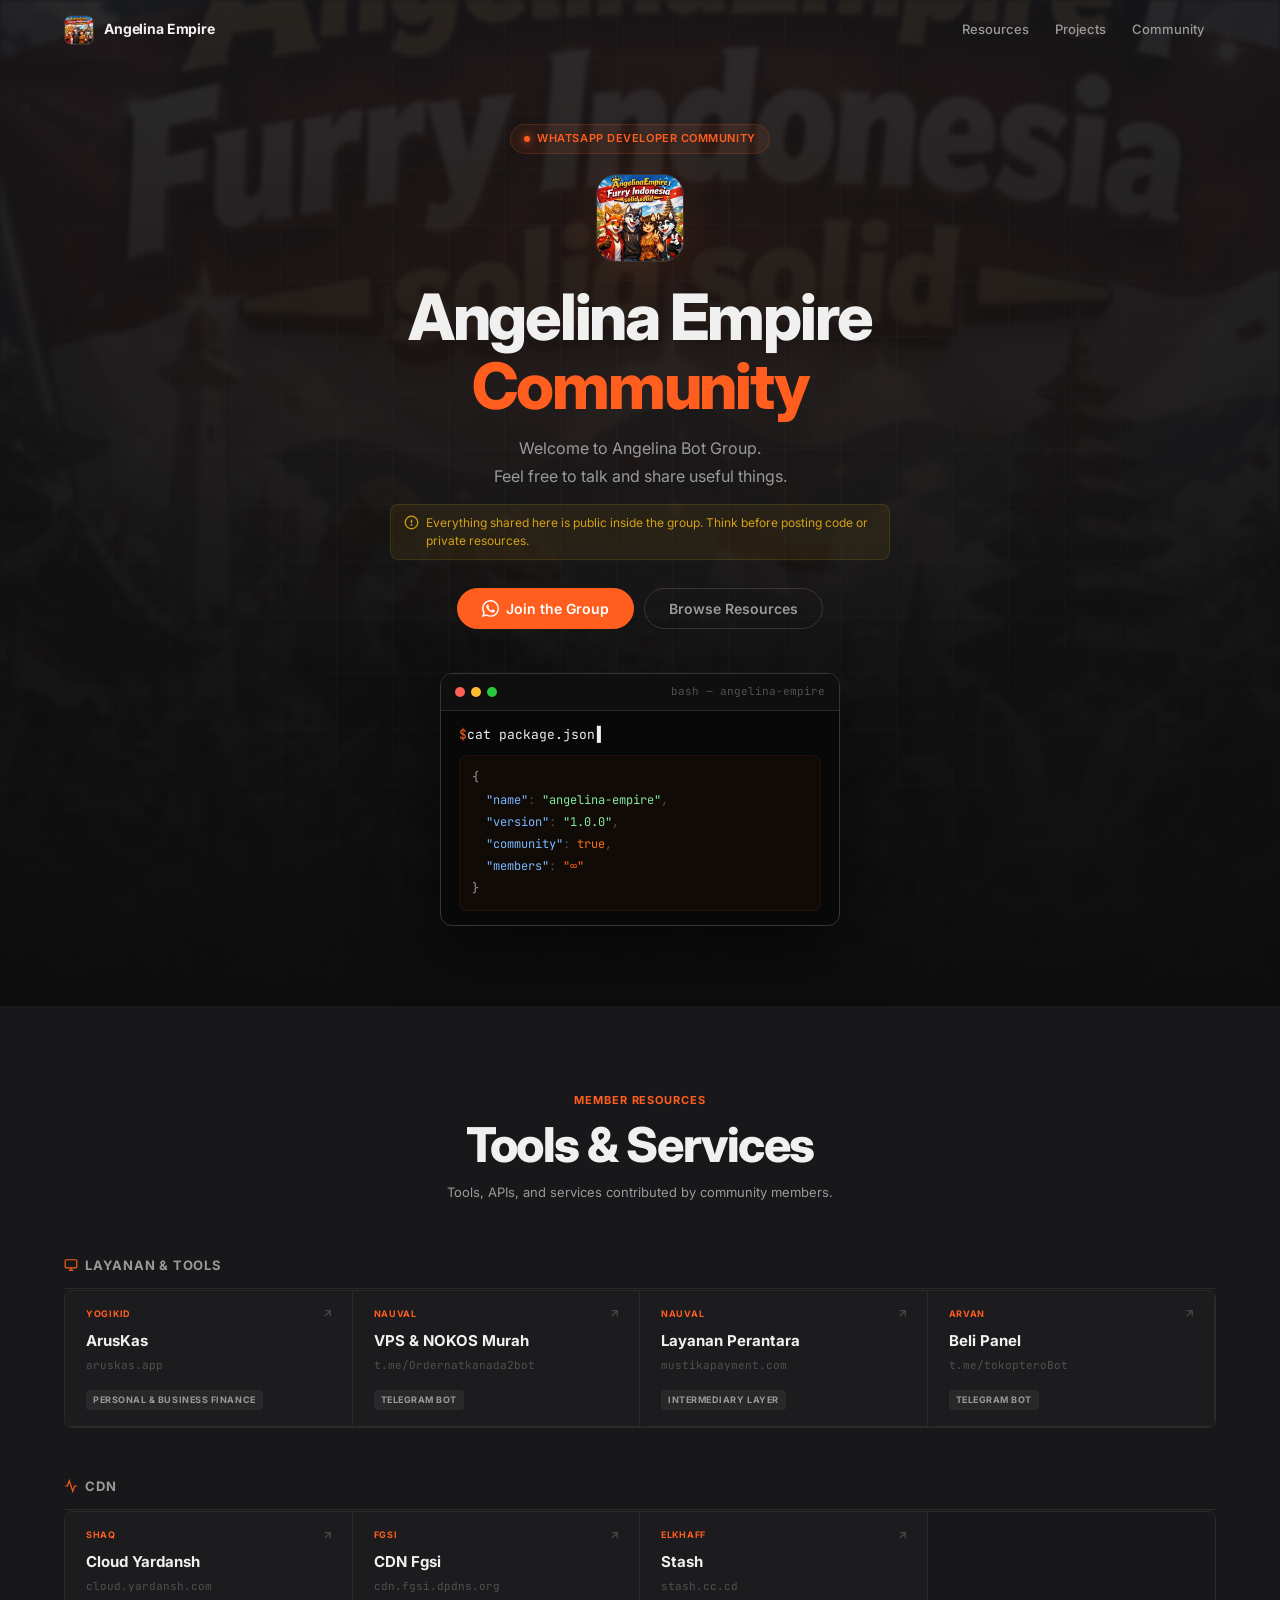
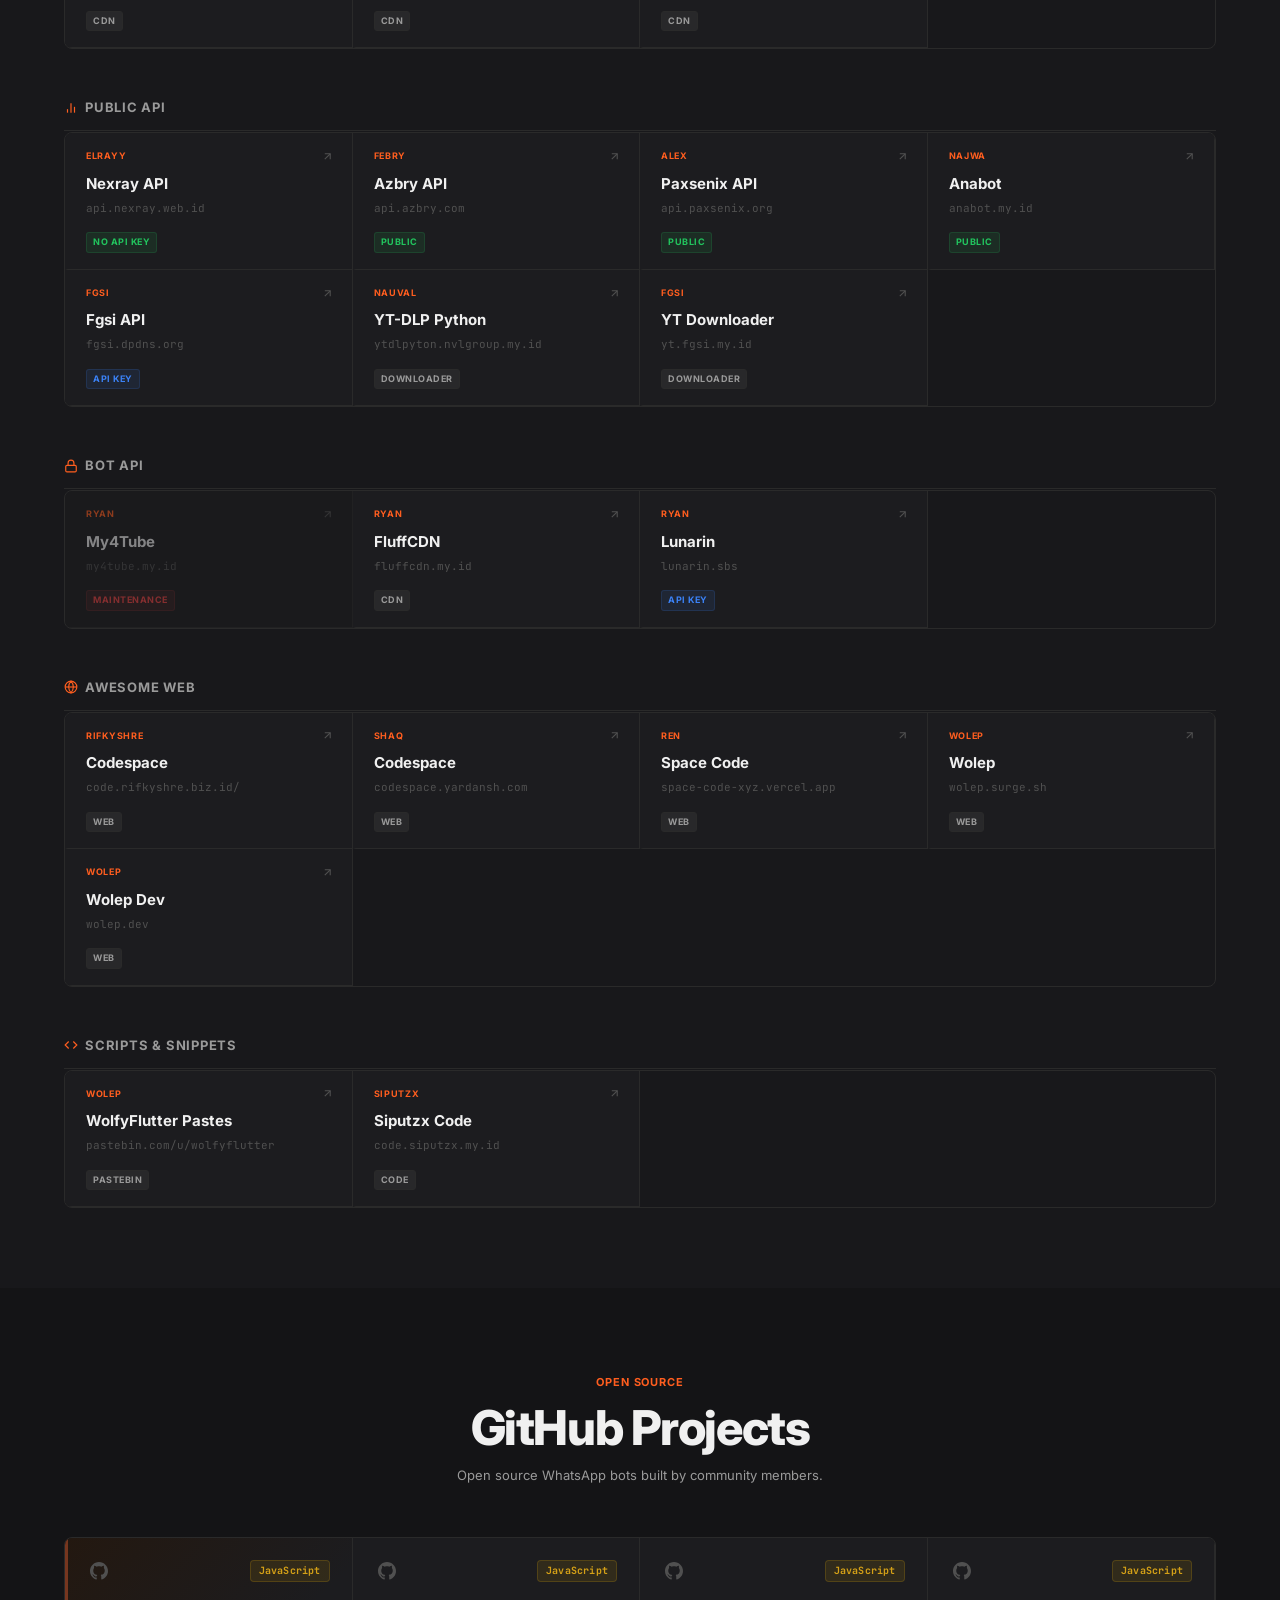
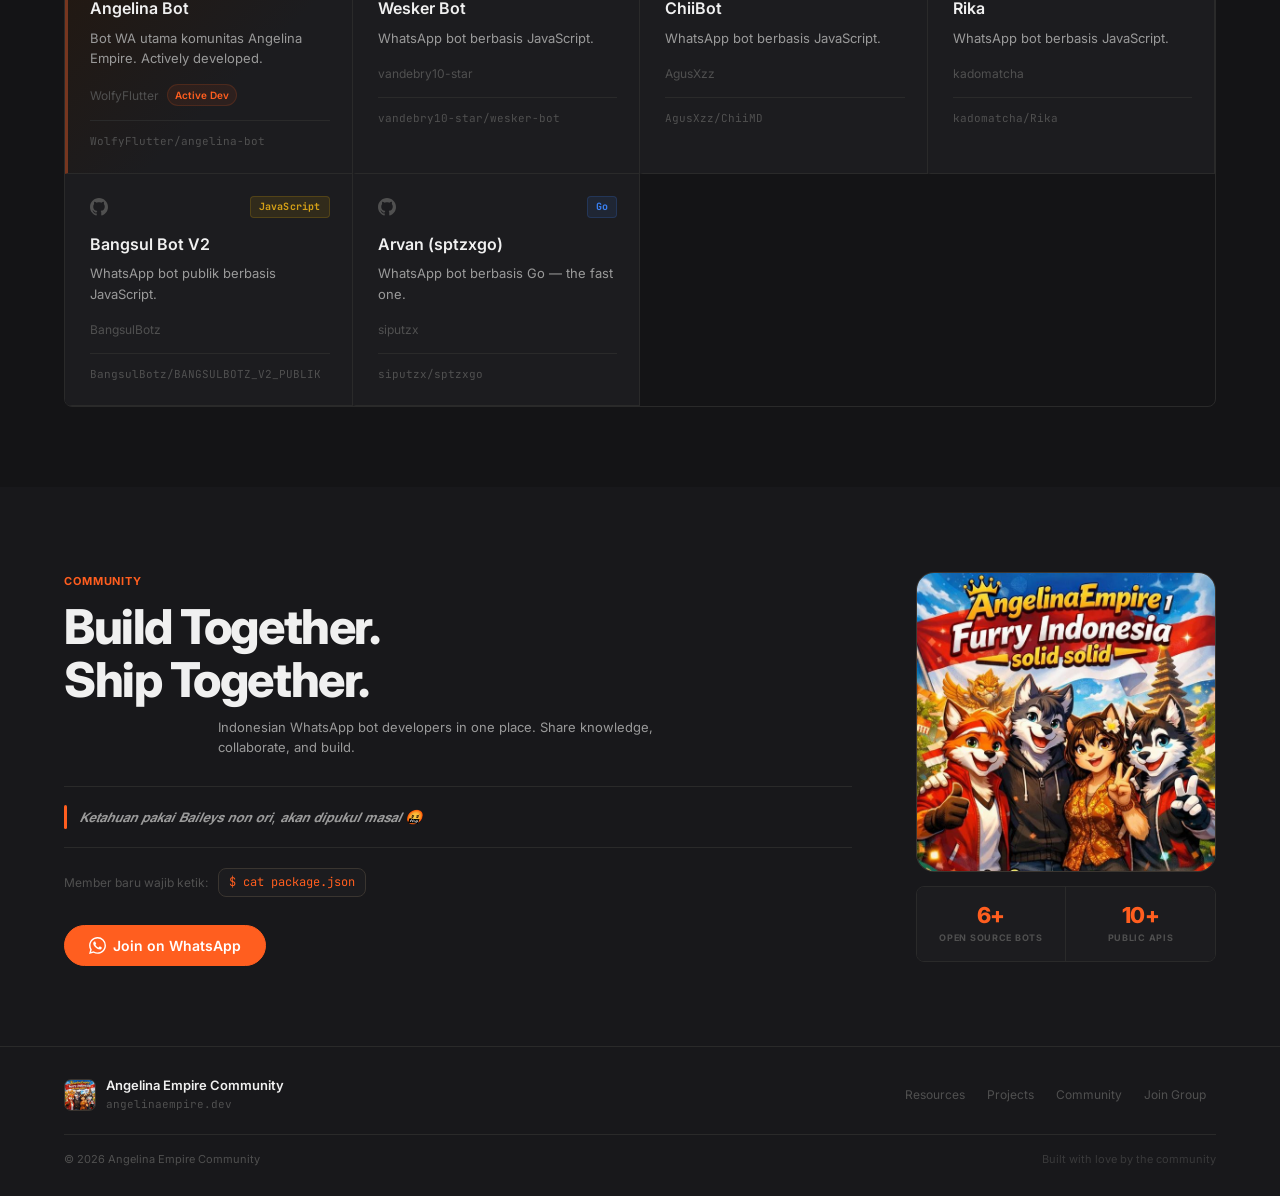
<file: index.html>
<!DOCTYPE html>
<html lang="id">
<head>
  <meta charset="UTF-8">
  <meta name="viewport" content="width=device-width, initial-scale=1.0">
  <meta name="description" content="Angelina Empire Community — Komunitas developer WhatsApp Bot Indonesia. Resources, API, CDN, dan open source projects.">
  <meta property="og:title" content="Angelina Empire Community">
  <meta property="og:description" content="Komunitas developer WhatsApp Bot Indonesia. Resources, API, CDN, dan open source projects.">
  <meta property="og:image" content="https://www.angelinaempire.dev/assets/og-image.png">
  <meta property="og:image:width" content="1200">
  <meta property="og:image:height" content="630">
  <meta name="twitter:image" content="https://www.angelinaempire.dev/assets/og-image.png">
  <meta property="og:url" content="https://angelinaempire.dev">
  <meta name="twitter:card" content="summary_large_image">
  <title>Angelina Empire Community</title>
  <link rel="icon" type="image/x-icon" href="/favicon.ico">
  <link rel="apple-touch-icon" href="/favicon.ico">
  <link rel="shortcut icon" href="/favicon.ico">
  <link rel="preconnect" href="https://fonts.googleapis.com">
  <link rel="preconnect" href="https://fonts.gstatic.com" crossorigin>
  <link href="https://fonts.googleapis.com/css2?family=Inter:wght@300;400;500;600;700;800;900&family=JetBrains+Mono:wght@400;500;600&display=swap" rel="stylesheet">
  <link rel="stylesheet" href="style.css">
</head>
<body>

  <!-- NAV -->
  <nav class="nav" id="nav">
    <div class="nav-container">
      <a href="#" class="nav-brand">
        <img src="/assets/logo.jpeg" alt="Angelina Empire" class="nav-logo">
        <span class="nav-title">Angelina Empire</span>
      </a>
      <div class="nav-links">
        <a href="#resources" class="nav-link">Resources</a>
        <a href="#projects" class="nav-link">Projects</a>
        <a href="#community" class="nav-link">Community</a>
      </div>
      <button class="nav-hamburger" id="hamburger" aria-label="Toggle menu">
        <span></span><span></span><span></span>
      </button>
    </div>
  </nav>

  <!-- MOBILE MENUU -->
  <div class="mobile-menu" id="mobileMenu">
    <a href="#resources" class="mobile-link">Resources</a>
    <a href="#projects" class="mobile-link">Projects</a>
    <a href="#community" class="mobile-link">Community</a>
    <a href="#community" class="mobile-link">Join the Community</a>
  </div>

  <!-- HERO -->
  <section class="hero" id="home">
    <div class="hero-bg">
      <img src="/assets/hero.jpeg" alt="" class="hero-bg-img" aria-hidden="true">
      <div class="hero-bg-overlay"></div>
      <div class="hero-grid-overlay"></div>
    </div>
    <div class="hero-content">
      <div class="hero-badge">
        <span class="badge-dot"></span>
        WhatsApp Developer Community
      </div>
      <img src="/assets/logo.jpeg" alt="Angelina Empire Community" class="hero-avatar">
      <h1 class="hero-title">
        Angelina Empire<br>
        <span class="hero-title-accent">Community</span>
      </h1>
      <p class="hero-desc">
        Welcome to Angelina Bot Group.<br>
        Feel free to talk and share useful things.
      </p>
      <div class="hero-notice">
        <svg width="15" height="15" viewBox="0 0 24 24" fill="none" stroke="currentColor" stroke-width="2" stroke-linecap="round" stroke-linejoin="round" aria-hidden="true"><circle cx="12" cy="12" r="10"/><line x1="12" y1="8" x2="12" y2="12"/><circle cx="12" cy="16" r="0.5" fill="currentColor"/></svg>
        Everything shared here is public inside the group. Think before posting code or private resources.
      </div>
      <div class="hero-actions">
        <a href="https://chat.whatsapp.com/FkUKtysLpDe4QeLFT6Z0Zv" target="_blank" rel="noopener" class="btn btn-primary btn-lg">
          <svg width="17" height="17" viewBox="0 0 24 24" fill="currentColor" aria-hidden="true"><path d="M17.472 14.382c-.297-.149-1.758-.867-2.03-.967-.273-.099-.471-.148-.67.15-.197.297-.767.966-.94 1.164-.173.199-.347.223-.644.075-.297-.15-1.255-.463-2.39-1.475-.883-.788-1.48-1.761-1.653-2.059-.173-.297-.018-.458.13-.606.134-.133.298-.347.446-.52.149-.174.198-.298.298-.497.099-.198.05-.371-.025-.52-.075-.149-.669-1.612-.916-2.207-.242-.579-.487-.5-.669-.51-.173-.008-.371-.01-.57-.01-.198 0-.52.074-.792.372-.272.297-1.04 1.016-1.04 2.479 0 1.462 1.065 2.875 1.213 3.074.149.198 2.096 3.2 5.077 4.487.709.306 1.262.489 1.694.625.712.227 1.36.195 1.871.118.571-.085 1.758-.719 2.006-1.413.248-.694.248-1.289.173-1.413-.074-.124-.272-.198-.57-.347m-5.421 7.403h-.004a9.87 9.87 0 01-5.031-1.378l-.361-.214-3.741.982.998-3.648-.235-.374a9.86 9.86 0 01-1.51-5.26c.001-5.45 4.436-9.884 9.888-9.884 2.64 0 5.122 1.03 6.988 2.898a9.825 9.825 0 012.893 6.994c-.003 5.45-4.437 9.884-9.885 9.884m8.413-18.297A11.815 11.815 0 0012.05 0C5.495 0 .16 5.335.157 11.892c0 2.096.547 4.142 1.588 5.945L.057 24l6.305-1.654a11.882 11.882 0 005.683 1.448h.005c6.554 0 11.89-5.335 11.893-11.893a11.821 11.821 0 00-3.48-8.413z"/></svg>
          Join the Group
        </a>
        <a href="#resources" class="btn btn-ghost btn-lg">Browse Resources</a>
      </div>
      <div class="hero-terminal">
        <div class="terminal-header">
          <span class="terminal-dot red"></span>
          <span class="terminal-dot yellow"></span>
          <span class="terminal-dot green"></span>
          <span class="terminal-title">bash — angelina-empire</span>
        </div>
        <div class="terminal-body">
          <div class="terminal-line">
            <span class="t-prompt">$</span>
            <span class="t-cmd"> cat package.json</span>
            <span class="t-cursor">▌</span>
          </div>
          <div class="terminal-output">
            <span class="t-brace">{</span><br>
            &nbsp;&nbsp;<span class="t-key">"name"</span><span class="t-colon">:</span> <span class="t-str">"angelina-empire"</span><span class="t-colon">,</span><br>
            &nbsp;&nbsp;<span class="t-key">"version"</span><span class="t-colon">:</span> <span class="t-str">"1.0.0"</span><span class="t-colon">,</span><br>
            &nbsp;&nbsp;<span class="t-key">"community"</span><span class="t-colon">:</span> <span class="t-bool">true</span><span class="t-colon">,</span><br>
            &nbsp;&nbsp;<span class="t-key">"members"</span><span class="t-colon">:</span> <span class="t-num">"∞"</span><br>
            <span class="t-brace">}</span>
          </div>
        </div>
      </div>
    </div>
  </section>

  <!-- RESOURCES -->
  <section class="section" id="resources">
    <div class="container">
      <div class="section-header">
        <div class="section-eyebrow">Member Resources</div>
        <h2 class="section-title">Tools &amp; Services</h2>
        <p class="section-desc">Tools, APIs, and services contributed by community members.</p>
      </div>

      <!-- Layanan & Tools -->
      <div class="resource-category">
        <h3 class="category-title">
          <svg width="14" height="14" viewBox="0 0 24 24" fill="none" stroke="currentColor" stroke-width="2" aria-hidden="true"><rect x="2" y="3" width="20" height="14" rx="2"/><line x1="8" y1="21" x2="16" y2="21"/><line x1="12" y1="17" x2="12" y2="21"/></svg>
          Layanan &amp; Tools
        </h3>
        <div class="resource-grid">
          <a href="https://aruskas.app" target="_blank" rel="noopener" class="resource-card">
  <div class="rc-top">
    <span class="rc-owner">YOGIKID</span>
    <svg class="rc-arrow" width="13" height="13" viewBox="0 0 24 24" fill="none" stroke="currentColor" stroke-width="2" aria-hidden="true">
      <line x1="7" y1="17" x2="17" y2="7"/>
      <polyline points="7 7 17 7 17 17"/>
    </svg>
  </div>
  <h4 class="rc-title">ArusKas</h4>
  <p class="rc-url">aruskas.app</p>
  <span class="rc-tag">Personal & Business Finance</span>
</a>
          <a href="https://t.me/Ordernatkanada2bot" target="_blank" rel="noopener" class="resource-card">
            <div class="rc-top">
              <span class="rc-owner">Nauval</span>
              <svg class="rc-arrow" width="13" height="13" viewBox="0 0 24 24" fill="none" stroke="currentColor" stroke-width="2" aria-hidden="true"><line x1="7" y1="17" x2="17" y2="7"/><polyline points="7 7 17 7 17 17"/></svg>
            </div>
            <h4 class="rc-title">VPS &amp; NOKOS Murah</h4>
            <p class="rc-url">t.me/Ordernatkanada2bot</p>
            <span class="rc-tag">Telegram Bot</span>
          </a>
          <a href="https://mustikapayment.com" target="_blank" rel="noopener" class="resource-card">
            <div class="rc-top">
              <span class="rc-owner">Nauval</span>
              <svg class="rc-arrow" width="13" height="13" viewBox="0 0 24 24" fill="none" stroke="currentColor" stroke-width="2" aria-hidden="true"><line x1="7" y1="17" x2="17" y2="7"/><polyline points="7 7 17 7 17 17"/></svg>
            </div>
            <h4 class="rc-title">Layanan Perantara</h4>
            <p class="rc-url">mustikapayment.com</p>
            <span class="rc-tag">Intermediary Layer</span>
          </a>
          <a href="https://t.me/tokopteroBot" target="_blank" rel="noopener" class="resource-card">
            <div class="rc-top">
              <span class="rc-owner">Arvan</span>
              <svg class="rc-arrow" width="13" height="13" viewBox="0 0 24 24" fill="none" stroke="currentColor" stroke-width="2" aria-hidden="true"><line x1="7" y1="17" x2="17" y2="7"/><polyline points="7 7 17 7 17 17"/></svg>
            </div>
            <h4 class="rc-title">Beli Panel</h4>
            <p class="rc-url">t.me/tokopteroBot</p>
            <span class="rc-tag">Telegram Bot</span>
          </a>
        </div>
      </div>

      <!-- CDN -->
      <div class="resource-category">
        <h3 class="category-title">
          <svg width="14" height="14" viewBox="0 0 24 24" fill="none" stroke="currentColor" stroke-width="2" aria-hidden="true"><polyline points="22 12 18 12 15 21 9 3 6 12 2 12"/></svg>
          CDN
        </h3>
        <div class="resource-grid">
          <a href="https://cloud.yardansh.com" target="_blank" rel="noopener" class="resource-card">
            <div class="rc-top">
              <span class="rc-owner">Shaq</span>
              <svg class="rc-arrow" width="13" height="13" viewBox="0 0 24 24" fill="none" stroke="currentColor" stroke-width="2" aria-hidden="true"><line x1="7" y1="17" x2="17" y2="7"/><polyline points="7 7 17 7 17 17"/></svg>
            </div>
            <h4 class="rc-title">Cloud Yardansh</h4>
            <p class="rc-url">cloud.yardansh.com</p>
            <span class="rc-tag">CDN</span>
          </a>
          <a href="https://cdn.fgsi.dpdns.org" target="_blank" rel="noopener" class="resource-card">
            <div class="rc-top">
              <span class="rc-owner">Fgsi</span>
              <svg class="rc-arrow" width="13" height="13" viewBox="0 0 24 24" fill="none" stroke="currentColor" stroke-width="2" aria-hidden="true"><line x1="7" y1="17" x2="17" y2="7"/><polyline points="7 7 17 7 17 17"/></svg>
            </div>
            <h4 class="rc-title">CDN Fgsi</h4>
            <p class="rc-url">cdn.fgsi.dpdns.org</p>
            <span class="rc-tag">CDN</span>
          </a>
          <a href="https://stash.cc.cd" target="_blank" rel="noopener" class="resource-card">
            <div class="rc-top">
              <span class="rc-owner">elkhaff</span>
              <svg class="rc-arrow" width="13" height="13" viewBox="0 0 24 24" fill="none" stroke="currentColor" stroke-width="2" aria-hidden="true"><line x1="7" y1="17" x2="17" y2="7"/><polyline points="7 7 17 7 17 17"/></svg>
            </div>
            <h4 class="rc-title">Stash</h4>
            <p class="rc-url">stash.cc.cd</p>
            <span class="rc-tag">CDN</span>
          </a>
        </div>
      </div>

      <!-- Public API -->
      <div class="resource-category">
        <h3 class="category-title">
          <svg width="14" height="14" viewBox="0 0 24 24" fill="none" stroke="currentColor" stroke-width="2" aria-hidden="true"><path d="M18 20V10"/><path d="M12 20V4"/><path d="M6 20v-6"/></svg>
          Public API
        </h3>
        <div class="resource-grid">
          <a href="https://api.nexray.web.id" target="_blank" rel="noopener" class="resource-card">
            <div class="rc-top">
              <span class="rc-owner">Elrayy</span>
              <svg class="rc-arrow" width="13" height="13" viewBox="0 0 24 24" fill="none" stroke="currentColor" stroke-width="2" aria-hidden="true"><line x1="7" y1="17" x2="17" y2="7"/><polyline points="7 7 17 7 17 17"/></svg>
            </div>
            <h4 class="rc-title">Nexray API</h4>
            <p class="rc-url">api.nexray.web.id</p>
            <span class="rc-tag tag-free">No API Key</span>
          </a>
          <a href="https://api.azbry.com" target="_blank" rel="noopener" class="resource-card">
            <div class="rc-top">
              <span class="rc-owner">Febry</span>
              <svg class="rc-arrow" width="13" height="13" viewBox="0 0 24 24" fill="none" stroke="currentColor" stroke-width="2" aria-hidden="true"><line x1="7" y1="17" x2="17" y2="7"/><polyline points="7 7 17 7 17 17"/></svg>
            </div>
            <h4 class="rc-title">Azbry API</h4>
            <p class="rc-url">api.azbry.com</p>
            <span class="rc-tag tag-free">Public</span>
          </a>
          <a href="https://api.paxsenix.org" target="_blank" rel="noopener" class="resource-card">
            <div class="rc-top">
              <span class="rc-owner">Alex</span>
              <svg class="rc-arrow" width="13" height="13" viewBox="0 0 24 24" fill="none" stroke="currentColor" stroke-width="2" aria-hidden="true"><line x1="7" y1="17" x2="17" y2="7"/><polyline points="7 7 17 7 17 17"/></svg>
            </div>
            <h4 class="rc-title">Paxsenix API</h4>
            <p class="rc-url">api.paxsenix.org</p>
            <span class="rc-tag tag-free">Public</span>
          </a>
          <a href="https://anabot.my.id" target="_blank" rel="noopener" class="resource-card">
            <div class="rc-top">
              <span class="rc-owner">Najwa</span>
              <svg class="rc-arrow" width="13" height="13" viewBox="0 0 24 24" fill="none" stroke="currentColor" stroke-width="2" aria-hidden="true"><line x1="7" y1="17" x2="17" y2="7"/><polyline points="7 7 17 7 17 17"/></svg>
            </div>
            <h4 class="rc-title">Anabot</h4>
            <p class="rc-url">anabot.my.id</p>
            <span class="rc-tag tag-free">Public</span>
          </a>
          <a href="https://fgsi.dpdns.org" target="_blank" rel="noopener" class="resource-card">
            <div class="rc-top">
              <span class="rc-owner">Fgsi</span>
              <svg class="rc-arrow" width="13" height="13" viewBox="0 0 24 24" fill="none" stroke="currentColor" stroke-width="2" aria-hidden="true"><line x1="7" y1="17" x2="17" y2="7"/><polyline points="7 7 17 7 17 17"/></svg>
            </div>
            <h4 class="rc-title">Fgsi API</h4>
            <p class="rc-url">fgsi.dpdns.org</p>
            <span class="rc-tag tag-key">API Key</span>
          </a>
          <a href="https://ytdlpyton.nvlgroup.my.id/" target="_blank" rel="noopener" class="resource-card">
            <div class="rc-top">
              <span class="rc-owner">Nauval</span>
              <svg class="rc-arrow" width="13" height="13" viewBox="0 0 24 24" fill="none" stroke="currentColor" stroke-width="2" aria-hidden="true"><line x1="7" y1="17" x2="17" y2="7"/><polyline points="7 7 17 7 17 17"/></svg>
            </div>
            <h4 class="rc-title">YT-DLP Python</h4>
            <p class="rc-url">ytdlpyton.nvlgroup.my.id</p>
            <span class="rc-tag">Downloader</span>
          </a>
          <a href="https://yt.fgsi.my.id" target="_blank" rel="noopener" class="resource-card">
            <div class="rc-top">
              <span class="rc-owner">Fgsi</span>
              <svg class="rc-arrow" width="13" height="13" viewBox="0 0 24 24" fill="none" stroke="currentColor" stroke-width="2" aria-hidden="true"><line x1="7" y1="17" x2="17" y2="7"/><polyline points="7 7 17 7 17 17"/></svg>
            </div>
            <h4 class="rc-title">YT Downloader</h4>
            <p class="rc-url">yt.fgsi.my.id</p>
            <span class="rc-tag">Downloader</span>
          </a>
        </div>
      </div>

      <!-- Bot API -->
      <div class="resource-category">
        <h3 class="category-title">
          <svg width="14" height="14" viewBox="0 0 24 24" fill="none" stroke="currentColor" stroke-width="2" aria-hidden="true"><rect x="3" y="11" width="18" height="11" rx="2" ry="2"/><path d="M7 11V7a5 5 0 0110 0v4"/></svg>
          Bot API
        </h3>
        <div class="resource-grid">
          <a href="https://my4tube.my.id" target="_blank" rel="noopener" class="resource-card resource-card-dim">
            <div class="rc-top">
              <span class="rc-owner">Ryan</span>
              <svg class="rc-arrow" width="13" height="13" viewBox="0 0 24 24" fill="none" stroke="currentColor" stroke-width="2" aria-hidden="true"><line x1="7" y1="17" x2="17" y2="7"/><polyline points="7 7 17 7 17 17"/></svg>
            </div>
            <h4 class="rc-title">My4Tube</h4>
            <p class="rc-url">my4tube.my.id</p>
            <span class="rc-tag tag-maintenance">Maintenance</span>
          </a>
          <a href="https://fluffcdn.my.id" target="_blank" rel="noopener" class="resource-card">
            <div class="rc-top">
              <span class="rc-owner">Ryan</span>
              <svg class="rc-arrow" width="13" height="13" viewBox="0 0 24 24" fill="none" stroke="currentColor" stroke-width="2" aria-hidden="true"><line x1="7" y1="17" x2="17" y2="7"/><polyline points="7 7 17 7 17 17"/></svg>
            </div>
            <h4 class="rc-title">FluffCDN</h4>
            <p class="rc-url">fluffcdn.my.id</p>
            <span class="rc-tag">CDN</span>
          </a>
          <a href="https://lunarin.sbs" target="_blank" rel="noopener" class="resource-card">
            <div class="rc-top">
              <span class="rc-owner">Ryan</span>
              <svg class="rc-arrow" width="13" height="13" viewBox="0 0 24 24" fill="none" stroke="currentColor" stroke-width="2" aria-hidden="true"><line x1="7" y1="17" x2="17" y2="7"/><polyline points="7 7 17 7 17 17"/></svg>
            </div>
            <h4 class="rc-title">Lunarin</h4>
            <p class="rc-url">lunarin.sbs</p>
            <span class="rc-tag tag-key">API Key</span>
          </a>
        </div>
      </div>

      
      <!-- Awesome Web -->
      <div class="resource-category">
        <h3 class="category-title">
          <svg width="14" height="14" viewBox="0 0 24 24" fill="none" stroke="currentColor" stroke-width="2" aria-hidden="true"><circle cx="12" cy="12" r="10"/><line x1="2" y1="12" x2="22" y2="12"/><path d="M12 2a15.3 15.3 0 014 10 15.3 15.3 0 01-4 10 15.3 15.3 0 01-4-10 15.3 15.3 0 014-10z"/></svg>
          Awesome Web
        </h3>
        <div class="resource-grid">
           <a href="https://code.rifkyshre.biz.id/" target="_blank" rel="noopener" class="resource-card">
            <div class="rc-top">
              <span class="rc-owner">RifkyShre</span>
              <svg class="rc-arrow" width="13" height="13" viewBox="0 0 24 24" fill="none" stroke="currentColor" stroke-width="2" aria-hidden="true"><line x1="7" y1="17" x2="17" y2="7"/><polyline points="7 7 17 7 17 17"/></svg>
            </div>
            <h4 class="rc-title">Codespace</h4>
            <p class="rc-url">code.rifkyshre.biz.id/</p>
            <span class="rc-tag">Web</span>
          </a>
          <a href="https://codespace.yardansh.com" target="_blank" rel="noopener" class="resource-card">
            <div class="rc-top">
              <span class="rc-owner">Shaq</span>
              <svg class="rc-arrow" width="13" height="13" viewBox="0 0 24 24" fill="none" stroke="currentColor" stroke-width="2" aria-hidden="true"><line x1="7" y1="17" x2="17" y2="7"/><polyline points="7 7 17 7 17 17"/></svg>
            </div>
            <h4 class="rc-title">Codespace</h4>
            <p class="rc-url">codespace.yardansh.com</p>
            <span class="rc-tag">Web</span>
          </a>
          <a href="https://space-code-xyz.vercel.app" target="_blank" rel="noopener" class="resource-card">
            <div class="rc-top">
              <span class="rc-owner">Ren</span>
              <svg class="rc-arrow" width="13" height="13" viewBox="0 0 24 24" fill="none" stroke="currentColor" stroke-width="2" aria-hidden="true"><line x1="7" y1="17" x2="17" y2="7"/><polyline points="7 7 17 7 17 17"/></svg>
            </div>
            <h4 class="rc-title">Space Code</h4>
            <p class="rc-url">space-code-xyz.vercel.app</p>
            <span class="rc-tag">Web</span>
          </a>
          <a href="https://wolep.surge.sh/" target="_blank" rel="noopener" class="resource-card">
            <div class="rc-top">
              <span class="rc-owner">wolep</span>
              <svg class="rc-arrow" width="13" height="13" viewBox="0 0 24 24" fill="none" stroke="currentColor" stroke-width="2" aria-hidden="true"><line x1="7" y1="17" x2="17" y2="7"/><polyline points="7 7 17 7 17 17"/></svg>
            </div>
            <h4 class="rc-title">Wolep</h4>
            <p class="rc-url">wolep.surge.sh</p>
            <span class="rc-tag">Web</span>
          </a>
          <a href="https://wolep.dev/" target="_blank" rel="noopener" class="resource-card">
            <div class="rc-top">
              <span class="rc-owner">wolep</span>
              <svg class="rc-arrow" width="13" height="13" viewBox="0 0 24 24" fill="none" stroke="currentColor" stroke-width="2" aria-hidden="true"><line x1="7" y1="17" x2="17" y2="7"/><polyline points="7 7 17 7 17 17"/></svg>
            </div>
            <h4 class="rc-title">Wolep Dev</h4>
            <p class="rc-url">wolep.dev</p>
            <span class="rc-tag">Web</span>
          </a>
        </div>
      </div>

      <!-- Scripts & Snippets -->
      <div class="resource-category">
        <h3 class="category-title">
          <svg width="14" height="14" viewBox="0 0 24 24" fill="none" stroke="currentColor" stroke-width="2" aria-hidden="true"><polyline points="16 18 22 12 16 6"/><polyline points="8 6 2 12 8 18"/></svg>
          Scripts &amp; Snippets
        </h3>
        <div class="resource-grid">
          <a href="https://pastebin.com/u/wolfyflutter" target="_blank" rel="noopener" class="resource-card">
            <div class="rc-top">
              <span class="rc-owner">wolep</span>
              <svg class="rc-arrow" width="13" height="13" viewBox="0 0 24 24" fill="none" stroke="currentColor" stroke-width="2" aria-hidden="true"><line x1="7" y1="17" x2="17" y2="7"/><polyline points="7 7 17 7 17 17"/></svg>
            </div>
            <h4 class="rc-title">WolfyFlutter Pastes</h4>
            <p class="rc-url">pastebin.com/u/wolfyflutter</p>
            <span class="rc-tag">Pastebin</span>
          </a>
          <a href="https://code.siputzx.my.id" target="_blank" rel="noopener" class="resource-card">
            <div class="rc-top">
              <span class="rc-owner">siputzx</span>
              <svg class="rc-arrow" width="13" height="13" viewBox="0 0 24 24" fill="none" stroke="currentColor" stroke-width="2" aria-hidden="true"><line x1="7" y1="17" x2="17" y2="7"/><polyline points="7 7 17 7 17 17"/></svg>
            </div>
            <h4 class="rc-title">Siputzx Code</h4>
            <p class="rc-url">code.siputzx.my.id</p>
            <span class="rc-tag">Code</span>
          </a>
        </div>
      </div>

    </div>
  </section>

  <!-- PROJECTS -->
  <section class="section section-alt" id="projects">
    <div class="container">
      <div class="section-header">
        <div class="section-eyebrow">Open Source</div>
        <h2 class="section-title">GitHub Projects</h2>
        <p class="section-desc">Open source WhatsApp bots built by community members.</p>
      </div>
      <div class="projects-grid">

        <a href="https://github.com/WolfyFlutter/angelina-bot" target="_blank" rel="noopener" class="project-card project-card-featured">
          <div class="pc-header">
            <svg class="pc-icon" width="18" height="18" viewBox="0 0 24 24" fill="currentColor" aria-hidden="true"><path d="M12 0c-6.626 0-12 5.373-12 12 0 5.302 3.438 9.8 8.207 11.387.599.111.793-.261.793-.577v-2.234c-3.338.726-4.033-1.416-4.033-1.416-.546-1.387-1.333-1.756-1.333-1.756-1.089-.745.083-.729.083-.729 1.205.084 1.839 1.237 1.839 1.237 1.07 1.834 2.807 1.304 3.492.997.107-.775.418-1.305.762-1.604-2.665-.305-5.467-1.334-5.467-5.931 0-1.311.469-2.381 1.236-3.221-.124-.303-.535-1.524.117-3.176 0 0 1.008-.322 3.301 1.23.957-.266 1.983-.399 3.003-.404 1.02.005 2.047.138 3.006.404 2.291-1.552 3.297-1.23 3.297-1.23.653 1.653.242 2.874.118 3.176.77.84 1.235 1.911 1.235 3.221 0 4.609-2.807 5.624-5.479 5.921.43.372.823 1.102.823 2.222v3.293c0 .319.192.694.801.576 4.765-1.589 8.199-6.086 8.199-11.386 0-6.627-5.373-12-12-12z"/></svg>
            <span class="pc-lang pc-lang-js">JavaScript</span>
          </div>
          <h4 class="pc-title">Angelina Bot</h4>
          <p class="pc-desc">Bot WA utama komunitas Angelina Empire. Actively developed.</p>
          <div class="pc-footer">
            <span class="pc-author">WolfyFlutter</span>
            <span class="pc-badge">Active Dev</span>
          </div>
          <code class="pc-repo">WolfyFlutter/angelina-bot</code>
        </a>

        <a href="https://github.com/vandebry10-star/wesker-bot" target="_blank" rel="noopener" class="project-card">
          <div class="pc-header">
            <svg class="pc-icon" width="18" height="18" viewBox="0 0 24 24" fill="currentColor" aria-hidden="true"><path d="M12 0c-6.626 0-12 5.373-12 12 0 5.302 3.438 9.8 8.207 11.387.599.111.793-.261.793-.577v-2.234c-3.338.726-4.033-1.416-4.033-1.416-.546-1.387-1.333-1.756-1.333-1.756-1.089-.745.083-.729.083-.729 1.205.084 1.839 1.237 1.839 1.237 1.07 1.834 2.807 1.304 3.492.997.107-.775.418-1.305.762-1.604-2.665-.305-5.467-1.334-5.467-5.931 0-1.311.469-2.381 1.236-3.221-.124-.303-.535-1.524.117-3.176 0 0 1.008-.322 3.301 1.23.957-.266 1.983-.399 3.003-.404 1.02.005 2.047.138 3.006.404 2.291-1.552 3.297-1.23 3.297-1.23.653 1.653.242 2.874.118 3.176.77.84 1.235 1.911 1.235 3.221 0 4.609-2.807 5.624-5.479 5.921.43.372.823 1.102.823 2.222v3.293c0 .319.192.694.801.576 4.765-1.589 8.199-6.086 8.199-11.386 0-6.627-5.373-12-12-12z"/></svg>
            <span class="pc-lang pc-lang-js">JavaScript</span>
          </div>
          <h4 class="pc-title">Wesker Bot</h4>
          <p class="pc-desc">WhatsApp bot berbasis JavaScript.</p>
          <div class="pc-footer">
            <span class="pc-author">vandebry10-star</span>
          </div>
          <code class="pc-repo">vandebry10-star/wesker-bot</code>
        </a>

        <a href="https://github.com/AgusXzz/ChiiMD" target="_blank" rel="noopener" class="project-card">
          <div class="pc-header">
            <svg class="pc-icon" width="18" height="18" viewBox="0 0 24 24" fill="currentColor" aria-hidden="true"><path d="M12 0c-6.626 0-12 5.373-12 12 0 5.302 3.438 9.8 8.207 11.387.599.111.793-.261.793-.577v-2.234c-3.338.726-4.033-1.416-4.033-1.416-.546-1.387-1.333-1.756-1.333-1.756-1.089-.745.083-.729.083-.729 1.205.084 1.839 1.237 1.839 1.237 1.07 1.834 2.807 1.304 3.492.997.107-.775.418-1.305.762-1.604-2.665-.305-5.467-1.334-5.467-5.931 0-1.311.469-2.381 1.236-3.221-.124-.303-.535-1.524.117-3.176 0 0 1.008-.322 3.301 1.23.957-.266 1.983-.399 3.003-.404 1.02.005 2.047.138 3.006.404 2.291-1.552 3.297-1.23 3.297-1.23.653 1.653.242 2.874.118 3.176.77.84 1.235 1.911 1.235 3.221 0 4.609-2.807 5.624-5.479 5.921.43.372.823 1.102.823 2.222v3.293c0 .319.192.694.801.576 4.765-1.589 8.199-6.086 8.199-11.386 0-6.627-5.373-12-12-12z"/></svg>
            <span class="pc-lang pc-lang-js">JavaScript</span>
          </div>
          <h4 class="pc-title">ChiiBot</h4>
          <p class="pc-desc">WhatsApp bot berbasis JavaScript.</p>
          <div class="pc-footer">
            <span class="pc-author">AgusXzz</span>
          </div>
          <code class="pc-repo">AgusXzz/ChiiMD</code>
        </a>

        <a href="https://github.com/kadomatcha/Rika" target="_blank" rel="noopener" class="project-card">
          <div class="pc-header">
            <svg class="pc-icon" width="18" height="18" viewBox="0 0 24 24" fill="currentColor" aria-hidden="true"><path d="M12 0c-6.626 0-12 5.373-12 12 0 5.302 3.438 9.8 8.207 11.387.599.111.793-.261.793-.577v-2.234c-3.338.726-4.033-1.416-4.033-1.416-.546-1.387-1.333-1.756-1.333-1.756-1.089-.745.083-.729.083-.729 1.205.084 1.839 1.237 1.839 1.237 1.07 1.834 2.807 1.304 3.492.997.107-.775.418-1.305.762-1.604-2.665-.305-5.467-1.334-5.467-5.931 0-1.311.469-2.381 1.236-3.221-.124-.303-.535-1.524.117-3.176 0 0 1.008-.322 3.301 1.23.957-.266 1.983-.399 3.003-.404 1.02.005 2.047.138 3.006.404 2.291-1.552 3.297-1.23 3.297-1.23.653 1.653.242 2.874.118 3.176.77.84 1.235 1.911 1.235 3.221 0 4.609-2.807 5.624-5.479 5.921.43.372.823 1.102.823 2.222v3.293c0 .319.192.694.801.576 4.765-1.589 8.199-6.086 8.199-11.386 0-6.627-5.373-12-12-12z"/></svg>
            <span class="pc-lang pc-lang-js">JavaScript</span>
          </div>
          <h4 class="pc-title">Rika</h4>
          <p class="pc-desc">WhatsApp bot berbasis JavaScript.</p>
          <div class="pc-footer">
            <span class="pc-author">kadomatcha</span>
          </div>
          <code class="pc-repo">kadomatcha/Rika</code>
        </a>

        <a href="https://github.com/BangsulBotz/BANGSULBOTZ_V2_PUBLIK" target="_blank" rel="noopener" class="project-card">
          <div class="pc-header">
            <svg class="pc-icon" width="18" height="18" viewBox="0 0 24 24" fill="currentColor" aria-hidden="true"><path d="M12 0c-6.626 0-12 5.373-12 12 0 5.302 3.438 9.8 8.207 11.387.599.111.793-.261.793-.577v-2.234c-3.338.726-4.033-1.416-4.033-1.416-.546-1.387-1.333-1.756-1.333-1.756-1.089-.745.083-.729.083-.729 1.205.084 1.839 1.237 1.839 1.237 1.07 1.834 2.807 1.304 3.492.997.107-.775.418-1.305.762-1.604-2.665-.305-5.467-1.334-5.467-5.931 0-1.311.469-2.381 1.236-3.221-.124-.303-.535-1.524.117-3.176 0 0 1.008-.322 3.301 1.23.957-.266 1.983-.399 3.003-.404 1.02.005 2.047.138 3.006.404 2.291-1.552 3.297-1.23 3.297-1.23.653 1.653.242 2.874.118 3.176.77.84 1.235 1.911 1.235 3.221 0 4.609-2.807 5.624-5.479 5.921.43.372.823 1.102.823 2.222v3.293c0 .319.192.694.801.576 4.765-1.589 8.199-6.086 8.199-11.386 0-6.627-5.373-12-12-12z"/></svg>
            <span class="pc-lang pc-lang-js">JavaScript</span>
          </div>
          <h4 class="pc-title">Bangsul Bot V2</h4>
          <p class="pc-desc">WhatsApp bot publik berbasis JavaScript.</p>
          <div class="pc-footer">
            <span class="pc-author">BangsulBotz</span>
          </div>
          <code class="pc-repo">BangsulBotz/BANGSULBOTZ_V2_PUBLIK</code>
        </a>

        <a href="https://github.com/siputzx/sptzxgo" target="_blank" rel="noopener" class="project-card">
          <div class="pc-header">
            <svg class="pc-icon" width="18" height="18" viewBox="0 0 24 24" fill="currentColor" aria-hidden="true"><path d="M12 0c-6.626 0-12 5.373-12 12 0 5.302 3.438 9.8 8.207 11.387.599.111.793-.261.793-.577v-2.234c-3.338.726-4.033-1.416-4.033-1.416-.546-1.387-1.333-1.756-1.333-1.756-1.089-.745.083-.729.083-.729 1.205.084 1.839 1.237 1.839 1.237 1.07 1.834 2.807 1.304 3.492.997.107-.775.418-1.305.762-1.604-2.665-.305-5.467-1.334-5.467-5.931 0-1.311.469-2.381 1.236-3.221-.124-.303-.535-1.524.117-3.176 0 0 1.008-.322 3.301 1.23.957-.266 1.983-.399 3.003-.404 1.02.005 2.047.138 3.006.404 2.291-1.552 3.297-1.23 3.297-1.23.653 1.653.242 2.874.118 3.176.77.84 1.235 1.911 1.235 3.221 0 4.609-2.807 5.624-5.479 5.921.43.372.823 1.102.823 2.222v3.293c0 .319.192.694.801.576 4.765-1.589 8.199-6.086 8.199-11.386 0-6.627-5.373-12-12-12z"/></svg>
            <span class="pc-lang pc-lang-go">Go</span>
          </div>
          <h4 class="pc-title">Arvan (sptzxgo)</h4>
          <p class="pc-desc">WhatsApp bot berbasis Go — the fast one.</p>
          <div class="pc-footer">
            <span class="pc-author">siputzx</span>
          </div>
          <code class="pc-repo">siputzx/sptzxgo</code>
        </a>

      </div>
    </div>
  </section>

  <!-- COMMUNITY CTA -->
  <section class="section" id="community">
    <div class="container">
      <div class="community-wrap">
        <div class="community-left">
          <div class="section-eyebrow">Community</div>
          <h2 class="section-title" style="text-align:left;">Build Together.<br>Ship Together.</h2>
          <p class="section-desc" style="text-align:left;margin-bottom:28px;">Indonesian WhatsApp bot developers in one place. Share knowledge, collaborate, and build.</p>
          <div class="community-motto">
            <div class="motto-bar"></div>
            <p class="motto-text">𝙆𝙚𝙩𝙖𝙝𝙪𝙖𝙣 𝙥𝙖𝙠𝙖𝙞 𝘽𝙖𝙞𝙡𝙚𝙮𝙨 𝙣𝙤𝙣 𝙤𝙧𝙞, 𝙖𝙠𝙖𝙣 𝙙𝙞𝙥𝙪𝙠𝙪𝙡 𝙢𝙖𝙨𝙖𝙡 🤬</p>
          </div>
          <div class="community-rule">
            <span class="rule-label">Member baru wajib ketik:</span>
            <code class="rule-code">$ cat package.json</code>
          </div>
          <a href="https://chat.whatsapp.com/FkUKtysLpDe4QeLFT6Z0Zv" target="_blank" rel="noopener" class="btn btn-primary btn-lg">
            <svg width="17" height="17" viewBox="0 0 24 24" fill="currentColor" aria-hidden="true"><path d="M17.472 14.382c-.297-.149-1.758-.867-2.03-.967-.273-.099-.471-.148-.67.15-.197.297-.767.966-.94 1.164-.173.199-.347.223-.644.075-.297-.15-1.255-.463-2.39-1.475-.883-.788-1.48-1.761-1.653-2.059-.173-.297-.018-.458.13-.606.134-.133.298-.347.446-.52.149-.174.198-.298.298-.497.099-.198.05-.371-.025-.52-.075-.149-.669-1.612-.916-2.207-.242-.579-.487-.5-.669-.51-.173-.008-.371-.01-.57-.01-.198 0-.52.074-.792.372-.272.297-1.04 1.016-1.04 2.479 0 1.462 1.065 2.875 1.213 3.074.149.198 2.096 3.2 5.077 4.487.709.306 1.262.489 1.694.625.712.227 1.36.195 1.871.118.571-.085 1.758-.719 2.006-1.413.248-.694.248-1.289.173-1.413-.074-.124-.272-.198-.57-.347m-5.421 7.403h-.004a9.87 9.87 0 01-5.031-1.378l-.361-.214-3.741.982.998-3.648-.235-.374a9.86 9.86 0 01-1.51-5.26c.001-5.45 4.436-9.884 9.888-9.884 2.64 0 5.122 1.03 6.988 2.898a9.825 9.825 0 012.893 6.994c-.003 5.45-4.437 9.884-9.885 9.884m8.413-18.297A11.815 11.815 0 0012.05 0C5.495 0 .16 5.335.157 11.892c0 2.096.547 4.142 1.588 5.945L.057 24l6.305-1.654a11.882 11.882 0 005.683 1.448h.005c6.554 0 11.89-5.335 11.893-11.893a11.821 11.821 0 00-3.48-8.413z"/></svg>
            Join on WhatsApp
          </a>
        </div>
        <div class="community-right">
          <div class="community-card">
            <img src="/assets/logo.jpeg" alt="Angelina Empire Community" class="community-img">
            <div class="community-stats">
              <div class="stat">
                <span class="stat-num">6+</span>
                <span class="stat-label">Open Source Bots</span>
              </div>
              <div class="stat">
                <span class="stat-num">10+</span>
                <span class="stat-label">Public APIs</span>
              </div>
            </div>
          </div>
        </div>
      </div>
    </div>
  </section>

  <!-- FOOTER -->
  <footer class="footer">
    <div class="container">
      <div class="footer-top">
        <div class="footer-brand">
          <img src="/assets/logo.jpeg" alt="Angelina Empire" class="footer-logo">
          <div>
            <div class="footer-name">Angelina Empire Community</div>
            <div class="footer-domain">angelinaempire.dev</div>
          </div>
        </div>
        <nav class="footer-links" aria-label="Footer navigation">
          <a href="#resources" class="footer-link">Resources</a>
          <a href="#projects" class="footer-link">Projects</a>
          <a href="#community" class="footer-link">Community</a>
          <a href="https://chat.whatsapp.com/FkUKtysLpDe4QeLFT6Z0Zv" target="_blank" rel="noopener" class="footer-link">Join Group</a>
        </nav>
      </div>
      <div class="footer-bottom">
        <span class="footer-copy">© 2026 Angelina Empire Community</span>
        <span class="footer-copy footer-copy-muted">Built with love by the community</span>
      </div>
    </div>
  </footer>

  <script>
    const hamburger = document.getElementById('hamburger');
    const mobileMenu = document.getElementById('mobileMenu');
    const nav = document.getElementById('nav');

    hamburger.addEventListener('click', () => {
      const open = mobileMenu.classList.toggle('active');
      hamburger.classList.toggle('active', open);
    });

    document.querySelectorAll('.mobile-link').forEach(link => {
      link.addEventListener('click', () => {
        mobileMenu.classList.remove('active');
        hamburger.classList.remove('active');
      });
    });

    document.querySelectorAll('a[href^="#"]').forEach(a => {
      a.addEventListener('click', e => {
        const target = document.querySelector(a.getAttribute('href'));
        if (target) {
          e.preventDefault();
          target.scrollIntoView({ behavior: 'smooth', block: 'start' });
        }
      });
    });

    window.addEventListener('scroll', () => {
      nav.classList.toggle('scrolled', window.scrollY > 20);
    }, { passive: true });
  </script>
</body>
</html>
</file>
<file: style.css>
/* ============================================
   ANGELINA EMPIRE COMMUNITY
   Theme: Cloudflare Developer Docs Inspired
   ============================================ */

*,
*::before,
*::after {
  margin: 0;
  padding: 0;
  box-sizing: border-box;
}

:root {
  --bg: #18181b;
  --bg-surface: #141416;
  --bg-card: #1c1c1f;
  --bg-card-h: #1f1c19;
  --bg-warm: #2a2118;
  --bg-warm-d: #3d2010;
  --border: #2a2a2a;
  --border-h: #3a3530;
  --orange: #ff5e1f;
  --orange-h: #ff7038;
  --orange-dim: rgba(255, 94, 31, 0.08);
  --orange-glow: rgba(255, 94, 31, 0.2);
  --text: #f0f0f0;
  --text-2: #9a9a9a;
  --text-muted: #505050;
  --green: #22c55e;
  --green-dim: rgba(34, 197, 94, 0.1);
  --blue: #3b82f6;
  --blue-dim: rgba(59, 130, 246, 0.1);
  --red: #ef4444;
  --red-dim: rgba(239, 68, 68, 0.1);
  --yellow: #d4a017;
  --yellow-dim: rgba(212, 160, 23, 0.08);
  --radius: 8px;
  --radius-lg: 12px;
  --radius-xl: 18px;
  --nav-h: 60px;
  --font: "Inter", system-ui, -apple-system, sans-serif;
  --mono: "JetBrains Mono", "Fira Code", monospace;
}

html {
  scroll-behavior: smooth;
}

body {
  font-family: var(--font);
  background: var(--bg);
  color: var(--text);
  line-height: 1.6;
  -webkit-font-smoothing: antialiased;
  -moz-osx-font-smoothing: grayscale;
}

a {
  text-decoration: none;
  color: inherit;
}
img {
  display: block;
}

::-webkit-scrollbar {
  width: 5px;
}
::-webkit-scrollbar-track {
  background: var(--bg);
}
::-webkit-scrollbar-thumb {
  background: var(--border-h);
  border-radius: 3px;
}

/* ─── NAV ─────────────────────────────────── */
.nav {
  position: fixed;
  inset: 0 0 auto 0;
  z-index: 100;
  height: var(--nav-h);
  border-bottom: 1px solid transparent;
  transition:
    border-color 0.25s,
    background 0.25s,
    backdrop-filter 0.25s;
}
.nav.scrolled {
  background: rgba(13, 13, 13, 0.88);
  backdrop-filter: blur(14px);
  -webkit-backdrop-filter: blur(14px);
  border-bottom-color: var(--border);
}

.nav-container {
  max-width: 1200px;
  margin: 0 auto;
  padding: 0 24px;
  height: 100%;
  display: flex;
  align-items: center;
  gap: 8px;
}

.nav-brand {
  display: flex;
  align-items: center;
  gap: 10px;
  flex-shrink: 0;
}
.nav-logo {
  width: 30px;
  height: 30px;
  border-radius: 7px;
  object-fit: cover;
  border: 1px solid var(--border-h);
}
.nav-title {
  font-size: 14px;
  font-weight: 700;
  letter-spacing: -0.01em;
}

.nav-links {
  display: flex;
  gap: 2px;
  margin-left: auto;
}
.nav-link {
  padding: 6px 12px;
  border-radius: var(--radius);
  font-size: 13px;
  font-weight: 500;
  color: var(--text-2);
  transition:
    color 0.15s,
    background 0.15s;
}
.nav-link:hover {
  color: var(--text);
  background: var(--bg-card);
}

.nav-hamburger {
  display: none;
  flex-direction: column;
  gap: 4px;
  background: none;
  border: none;
  cursor: pointer;
  padding: 6px;
  margin-left: auto;
}
.nav-hamburger span {
  display: block;
  width: 20px;
  height: 2px;
  background: var(--text-2);
  border-radius: 2px;
  transition:
    transform 0.25s,
    opacity 0.25s;
}
.nav-hamburger.active span:nth-child(1) {
  transform: translateY(6px) rotate(45deg);
}
.nav-hamburger.active span:nth-child(2) {
  opacity: 0;
}
.nav-hamburger.active span:nth-child(3) {
  transform: translateY(-6px) rotate(-45deg);
}

/* ─── MOBILE MENU ─────────────────────────── */
.mobile-menu {
  position: fixed;
  top: var(--nav-h);
  inset-inline: 0;
  z-index: 99;
  background: rgba(13, 13, 13, 0.97);
  backdrop-filter: blur(12px);
  border-bottom: 1px solid var(--border);
  padding: 12px 24px 20px;
  flex-direction: column;
  gap: 4px;
  display: none;
}
.mobile-menu.active {
  display: flex;
}
.mobile-link {
  padding: 10px 12px;
  border-radius: var(--radius);
  font-size: 15px;
  font-weight: 500;
  color: var(--text-2);
  transition:
    background 0.15s,
    color 0.15s;
}
.mobile-link:hover {
  background: var(--bg-card);
  color: var(--text);
}

/* ─── BUTTONS ─────────────────────────────── */
.btn {
  display: inline-flex;
  align-items: center;
  gap: 7px;
  padding: 8px 16px;
  border-radius: var(--radius);
  font-size: 13px;
  font-weight: 600;
  font-family: var(--font);
  cursor: pointer;
  border: 1px solid transparent;
  transition:
    background 0.2s,
    box-shadow 0.2s,
    border-color 0.2s,
    color 0.2s;
  white-space: nowrap;
  line-height: 1;
}
.btn-primary {
  background: var(--orange);
  color: #fff;
  border-color: var(--orange);
}
.btn-primary:hover {
  background: var(--orange-h);
  border-color: var(--orange-h);
  box-shadow: 0 0 24px var(--orange-glow);
}
.btn-ghost {
  background: transparent;
  color: var(--text-2);
  border-color: var(--border-h);
}
.btn-ghost:hover {
  background: var(--bg-card);
  color: var(--text);
  border-color: var(--border-h);
}
.btn-lg {
  padding: 11px 24px;
  font-size: 14px;
  border-radius: 100px;
}

/* ─── HERO ────────────────────────────────── */
.hero {
  position: relative;
  min-height: 100vh;
  display: flex;
  align-items: center;
  justify-content: center;
  padding: calc(var(--nav-h) + 64px) 24px 80px;
  overflow: hidden;
}

.hero-bg {
  position: absolute;
  inset: 0;
  z-index: 0;
}
.hero-bg-img {
  width: 100%;
  height: 100%;
  object-fit: cover;
  object-position: center 20%;
  opacity: 0.1;
  filter: saturate(0.4) blur(2px);
}
.hero-bg-overlay {
  position: absolute;
  inset: 0;
  background:
    radial-gradient(
      ellipse 90% 60% at 50% 30%,
      rgba(255, 94, 31, 0.05) 0%,
      transparent 65%
    ),
    linear-gradient(
      to bottom,
      rgba(13, 13, 13, 0.2) 0%,
      rgba(13, 13, 13, 0.65) 55%,
      rgba(13, 13, 13, 1) 100%
    );
}
.hero-grid-overlay {
  position: absolute;
  inset: 0;
  background-image:
    linear-gradient(var(--border) 1px, transparent 1px),
    linear-gradient(90deg, var(--border) 1px, transparent 1px);
  background-size: 56px 56px;
  opacity: 0.35;
  mask-image: radial-gradient(
    ellipse 75% 75% at 50% 35%,
    black 0%,
    transparent 100%
  );
  -webkit-mask-image: radial-gradient(
    ellipse 75% 75% at 50% 35%,
    black 0%,
    transparent 100%
  );
}

.hero-content {
  position: relative;
  z-index: 1;
  text-align: center;
  max-width: 680px;
  width: 100%;
}

.hero-badge {
  display: inline-flex;
  align-items: center;
  gap: 7px;
  padding: 5px 13px;
  background: var(--orange-dim);
  border: 1px solid rgba(255, 94, 31, 0.18);
  border-radius: 100px;
  font-size: 11px;
  font-weight: 600;
  color: var(--orange);
  margin-bottom: 20px;
  letter-spacing: 0.05em;
  text-transform: uppercase;
}
.badge-dot {
  width: 6px;
  height: 6px;
  background: var(--orange);
  border-radius: 50%;
  box-shadow: 0 0 8px var(--orange);
  animation: blink-dot 2s ease-in-out infinite;
}
@keyframes blink-dot {
  0%,
  100% {
    opacity: 1;
  }
  50% {
    opacity: 0.35;
  }
}

.hero-avatar {
  width: 88px;
  height: 88px;
  border-radius: 20px;
  object-fit: cover;
  margin: 0 auto 20px;
  border: 1.5px solid var(--border-h);
  box-shadow: 0 0 48px rgba(255, 94, 31, 0.12);
}

.hero-title {
  font-size: clamp(34px, 7vw, 64px);
  font-weight: 800;
  line-height: 1.08;
  letter-spacing: -0.035em;
  margin-bottom: 14px;
}
.hero-title-accent {
  color: var(--orange);
}

.hero-desc {
  font-size: 16px;
  color: var(--text-2);
  margin-bottom: 14px;
  line-height: 1.75;
}

.hero-notice {
  display: inline-flex;
  align-items: flex-start;
  gap: 7px;
  background: var(--yellow-dim);
  border: 1px solid rgba(212, 160, 23, 0.14);
  border-radius: var(--radius);
  padding: 9px 13px;
  font-size: 12px;
  color: var(--yellow);
  margin-bottom: 28px;
  text-align: left;
  max-width: 500px;
  line-height: 1.5;
}
.hero-notice svg {
  flex-shrink: 0;
  margin-top: 1px;
}

.hero-actions {
  display: flex;
  gap: 10px;
  justify-content: center;
  flex-wrap: wrap;
  margin-bottom: 44px;
}

/* ─── TERMINAL ────────────────────────────── */
.hero-terminal {
  background: #080808;
  border: 1px solid var(--border-h);
  border-radius: var(--radius-lg);
  overflow: hidden;
  text-align: left;
  max-width: 400px;
  margin: 0 auto;
  box-shadow: 0 24px 64px rgba(0, 0, 0, 0.55);
}
.terminal-header {
  display: flex;
  align-items: center;
  gap: 6px;
  padding: 9px 14px;
  background: #0f0f0f;
  border-bottom: 1px solid var(--border);
}
.terminal-dot {
  width: 10px;
  height: 10px;
  border-radius: 50%;
}
.terminal-dot.red {
  background: #ff5f57;
}
.terminal-dot.yellow {
  background: #febc2e;
}
.terminal-dot.green {
  background: #28c840;
}
.terminal-title {
  margin-left: auto;
  font-size: 11px;
  font-family: var(--mono);
  color: var(--text-muted);
}
.terminal-body {
  padding: 14px 18px;
  font-family: var(--mono);
  font-size: 13px;
}
.terminal-line {
  display: flex;
  align-items: center;
  gap: 0;
}
.t-prompt {
  color: var(--orange);
}
.t-cmd {
  color: var(--text);
}
.t-cursor {
  color: var(--text);
  animation: caret 1s step-end infinite;
  margin-left: 2px;
}
@keyframes caret {
  0%,
  100% {
    opacity: 1;
  }
  50% {
    opacity: 0;
  }
}

.terminal-output {
  margin-top: 10px;
  padding: 10px 12px;
  background: rgba(255, 94, 31, 0.04);
  border-radius: var(--radius);
  border: 1px solid rgba(255, 94, 31, 0.08);
  font-size: 12px;
  line-height: 1.85;
  color: var(--text-2);
}
.t-brace {
  color: var(--text-2);
}
.t-key {
  color: #79b8ff;
}
.t-colon {
  color: var(--text-muted);
}
.t-str {
  color: #85e89d;
}
.t-bool {
  color: #f97316;
}
.t-num {
  color: var(--orange);
}

/* ─── SECTIONS ────────────────────────────── */
.section {
  padding: 80px 0;
}
.section-alt {
  background: var(--bg-surface);
}

.container {
  max-width: 1200px;
  margin: 0 auto;
  padding: 0 24px;
}

.section-header {
  text-align: center;
  margin-bottom: 52px;
}
.section-eyebrow {
  display: inline-block;
  font-size: 11px;
  font-weight: 700;
  letter-spacing: 0.08em;
  text-transform: uppercase;
  color: var(--orange);
  margin-bottom: 10px;
}
.section-title {
  font-size: clamp(32px, 4vw, 48px);
  font-weight: 800;
  letter-spacing: -0.03em;
  margin-bottom: 10px;
  line-height: 1.1;
}
.section-desc {
  font-size: 13px;
  color: var(--text-2);
  max-width: 480px;
  margin: 0 auto;
  line-height: 1.6;
}

/* ─── RESOURCES ───────────────────────────── */
.resource-category {
  margin-bottom: 48px;
}
.resource-category:last-child {
  margin-bottom: 0;
}

.category-title {
  display: flex;
  align-items: center;
  gap: 7px;
  font-size: 13px;
  font-weight: 700;
  color: var(--text-2);
  text-transform: uppercase;
  letter-spacing: 0.06em;
  margin-bottom: 1px;
  padding-bottom: 12px;
  border-bottom: 1px solid var(--border);
}
.category-title svg {
  color: var(--orange);
  flex-shrink: 0;
}

.resource-grid {
  display: grid;
  grid-template-columns: repeat(auto-fill, minmax(250px, 1fr));
  gap: 0;
  border: 1px solid var(--border);
  border-radius: var(--radius);
  overflow: hidden;
}

.resource-card {
  display: block;
  background: var(--bg-card);
  border: none;
  border-bottom: 1px solid var(--border);
  border-right: 1px solid var(--border);
  border-left: 3px solid transparent;
  padding: 16px 18px;
  transition:
    background 0.18s,
    border-left-color 0.18s;
  position: relative;
}
.resource-card:hover {
  background: var(--bg-warm);
  border-left-color: var(--orange);
}
.resource-card-dim {
  opacity: 0.5;
}
.resource-card-dim:hover {
  opacity: 0.75;
  background: var(--bg-card);
  border-left-color: var(--border);
}

.rc-top {
  display: flex;
  align-items: center;
  justify-content: space-between;
  margin-bottom: 8px;
}
.rc-owner {
  font-size: 9px;
  font-weight: 700;
  color: var(--orange);
  letter-spacing: 0.08em;
  text-transform: uppercase;
}
.rc-arrow {
  color: var(--text-muted);
  transition:
    color 0.18s,
    transform 0.18s;
}
.resource-card:hover .rc-arrow {
  color: var(--orange);
  transform: translate(2px, -2px);
}

.rc-title {
  font-size: 15px;
  font-weight: 700;
  color: var(--text);
  margin-bottom: 4px;
}
.rc-url {
  font-size: 11px;
  font-family: var(--mono);
  color: var(--text-muted);
  margin-bottom: 10px;
  white-space: nowrap;
  overflow: hidden;
  text-overflow: ellipsis;
}

.rc-tag {
  display: inline-block;
  font-size: 9px;
  font-weight: 700;
  padding: 2px 6px;
  border-radius: 3px;
  background: rgba(255, 255, 255, 0.05);
  color: var(--text-2);
  border: 1px solid var(--border);
  letter-spacing: 0.06em;
  text-transform: uppercase;
}
.tag-free {
  background: var(--green-dim);
  color: var(--green);
  border-color: rgba(34, 197, 94, 0.15);
}
.tag-key {
  background: var(--blue-dim);
  color: var(--blue);
  border-color: rgba(59, 130, 246, 0.15);
}
.tag-maintenance {
  background: var(--red-dim);
  color: var(--red);
  border-color: rgba(239, 68, 68, 0.15);
}

/* ─── PROJECTS ────────────────────────────── */
.projects-grid {
  display: grid;
  grid-template-columns: repeat(auto-fill, minmax(280px, 1fr));
  border: 1px solid var(--border);
  border-radius: var(--radius);
  overflow: hidden;
}

.project-card {
  display: block;
  background: var(--bg-card);
  border: none;
  border-bottom: 1px solid var(--border);
  border-right: 1px solid var(--border);
  border-left: 3px solid transparent;
  padding: 22px;
  transition:
    background 0.18s,
    border-left-color 0.18s;
}
.project-card:hover {
  background: var(--bg-warm);
  border-left-color: var(--orange);
}
.project-card-featured {
  background: linear-gradient(135deg, #231810 0%, #1c1c1f 60%);
  border-left-color: rgba(255, 94, 31, 0.4);
}
.project-card-featured:hover {
  background: var(--bg-warm-d);
  border-left-color: var(--orange);
}

.pc-header {
  display: flex;
  align-items: center;
  justify-content: space-between;
  margin-bottom: 14px;
}
.pc-icon {
  color: var(--text-muted);
}
.pc-lang {
  font-size: 10px;
  font-weight: 700;
  font-family: var(--mono);
  padding: 2px 8px;
  border-radius: 4px;
  letter-spacing: 0.02em;
}
.pc-lang-js {
  background: rgba(234, 179, 8, 0.1);
  color: #d4a017;
  border: 1px solid rgba(234, 179, 8, 0.18);
}
.pc-lang-go {
  background: var(--blue-dim);
  color: var(--blue);
  border: 1px solid rgba(59, 130, 246, 0.18);
}

.pc-title {
  font-size: 16px;
  font-weight: 600;
  color: var(--text);
  margin-bottom: 6px;
}
.pc-desc {
  font-size: 13px;
  color: var(--text-2);
  line-height: 1.55;
  margin-bottom: 16px;
}
.pc-footer {
  display: flex;
  align-items: center;
  gap: 8px;
  margin-bottom: 14px;
}
.pc-author {
  font-size: 12px;
  color: var(--text-muted);
}
.pc-badge {
  font-size: 10px;
  font-weight: 600;
  color: var(--orange);
  background: var(--orange-dim);
  padding: 2px 7px;
  border-radius: 100px;
  border: 1px solid rgba(255, 94, 31, 0.15);
}
.pc-repo {
  display: block;
  font-size: 11px;
  font-family: var(--mono);
  color: var(--text-muted);
  padding-top: 12px;
  border-top: 1px solid var(--border);
  transition: color 0.18s;
}
.project-card:hover .pc-repo {
  color: var(--orange);
}

/* ─── COMMUNITY ───────────────────────────── */
.community-wrap {
  display: grid;
  grid-template-columns: 1fr 300px;
  gap: 64px;
  align-items: center;
}

.community-motto {
  display: flex;
  align-items: flex-start;
  gap: 12px;
  padding: 18px 0;
  border-top: 1px solid var(--border);
  border-bottom: 1px solid var(--border);
  margin-bottom: 20px;
}
.motto-bar {
  width: 3px;
  align-self: stretch;
  background: var(--orange);
  border-radius: 2px;
  flex-shrink: 0;
  min-height: 24px;
}
.motto-text {
  font-size: 14px;
  color: var(--text-2);
  font-style: italic;
  line-height: 1.65;
}

.community-rule {
  display: flex;
  align-items: center;
  gap: 10px;
  margin-bottom: 28px;
  flex-wrap: wrap;
}
.rule-label {
  font-size: 12px;
  color: var(--text-muted);
}
.rule-code {
  font-family: var(--mono);
  font-size: 12px;
  background: var(--bg-card);
  border: 1px solid var(--border-h);
  padding: 4px 10px;
  border-radius: var(--radius);
  color: var(--orange);
}

.community-card {
  width: 100%;
}

.community-img {
  width: 100%;
  aspect-ratio: 1;
  border-radius: var(--radius-xl);
  object-fit: cover;
  border: 1px solid var(--border-h);
  margin-bottom: 14px;
}
.community-stats {
  display: grid;
  grid-template-columns: repeat(2, 1fr);
  gap: 0;
  border: 1px solid var(--border);
  border-radius: var(--radius);
  overflow: hidden;
}
.stat {
  background: var(--bg-card);
  border-right: 1px solid var(--border);
  padding: 16px 12px;
  text-align: center;
  transition: background 0.18s;
}
.stat:last-child {
  border-right: none;
}
.stat:hover {
  background: var(--bg-warm);
}
.stat-num {
  display: block;
  font-size: 22px;
  font-weight: 800;
  color: var(--orange);
  line-height: 1.15;
  margin-bottom: 3px;
  letter-spacing: -0.02em;
}
.stat-label {
  display: block;
  font-size: 9px;
  font-weight: 700;
  color: var(--text-muted);
  text-transform: uppercase;
  letter-spacing: 0.08em;
}

/* ─── FOOTER ──────────────────────────────── */
.footer {
  border-top: 1px solid var(--border);
  padding: 28px 0;
}
.footer-top {
  display: flex;
  align-items: center;
  justify-content: space-between;
  flex-wrap: wrap;
  gap: 16px;
  margin-bottom: 20px;
}
.footer-brand {
  display: flex;
  align-items: center;
  gap: 10px;
}
.footer-logo {
  width: 32px;
  height: 32px;
  border-radius: 7px;
  object-fit: cover;
  border: 1px solid var(--border-h);
}
.footer-name {
  font-size: 13px;
  font-weight: 600;
  color: var(--text);
}
.footer-domain {
  font-size: 11px;
  font-family: var(--mono);
  color: var(--text-muted);
}
.footer-links {
  display: flex;
  gap: 2px;
  flex-wrap: wrap;
}
.footer-link {
  padding: 5px 10px;
  font-size: 12px;
  color: var(--text-muted);
  border-radius: 6px;
  transition:
    color 0.15s,
    background 0.15s;
}
.footer-link:hover {
  color: var(--text);
  background: var(--bg-card);
}
.footer-bottom {
  display: flex;
  justify-content: space-between;
  flex-wrap: wrap;
  gap: 6px;
  padding-top: 16px;
  border-top: 1px solid var(--border);
}
.footer-copy {
  font-size: 11px;
  color: var(--text-muted);
}
.footer-copy-muted {
  opacity: 0.6;
}

/* ─── RESPONSIVE ──────────────────────────── */
@media (max-width: 900px) {
  .community-wrap {
    grid-template-columns: 1fr;
    gap: 40px;
  }
  .community-right {
    max-width: 320px;
    margin: 0 auto;
    width: 100%;
  }
  .community-card {
    width: 100%;
  }
}

@media (max-width: 768px) {
  .nav-links,
  .nav-cta {
    display: none;
  }
  .nav-hamburger {
    display: flex;
  }
  .resource-grid {
    grid-template-columns: 1fr;
  }
  .projects-grid {
    grid-template-columns: 1fr;
  }
  .footer-top {
    flex-direction: column;
    align-items: flex-start;
  }
}

@media (max-width: 480px) {
  .hero-actions {
    flex-direction: column;
    align-items: center;
  }
  .hero-actions .btn {
    width: 100%;
    max-width: 300px;
    justify-content: center;
  }
  .footer-bottom {
    flex-direction: column;
  }
  .community-motto {
    flex-direction: row;
  }
}
</file>
